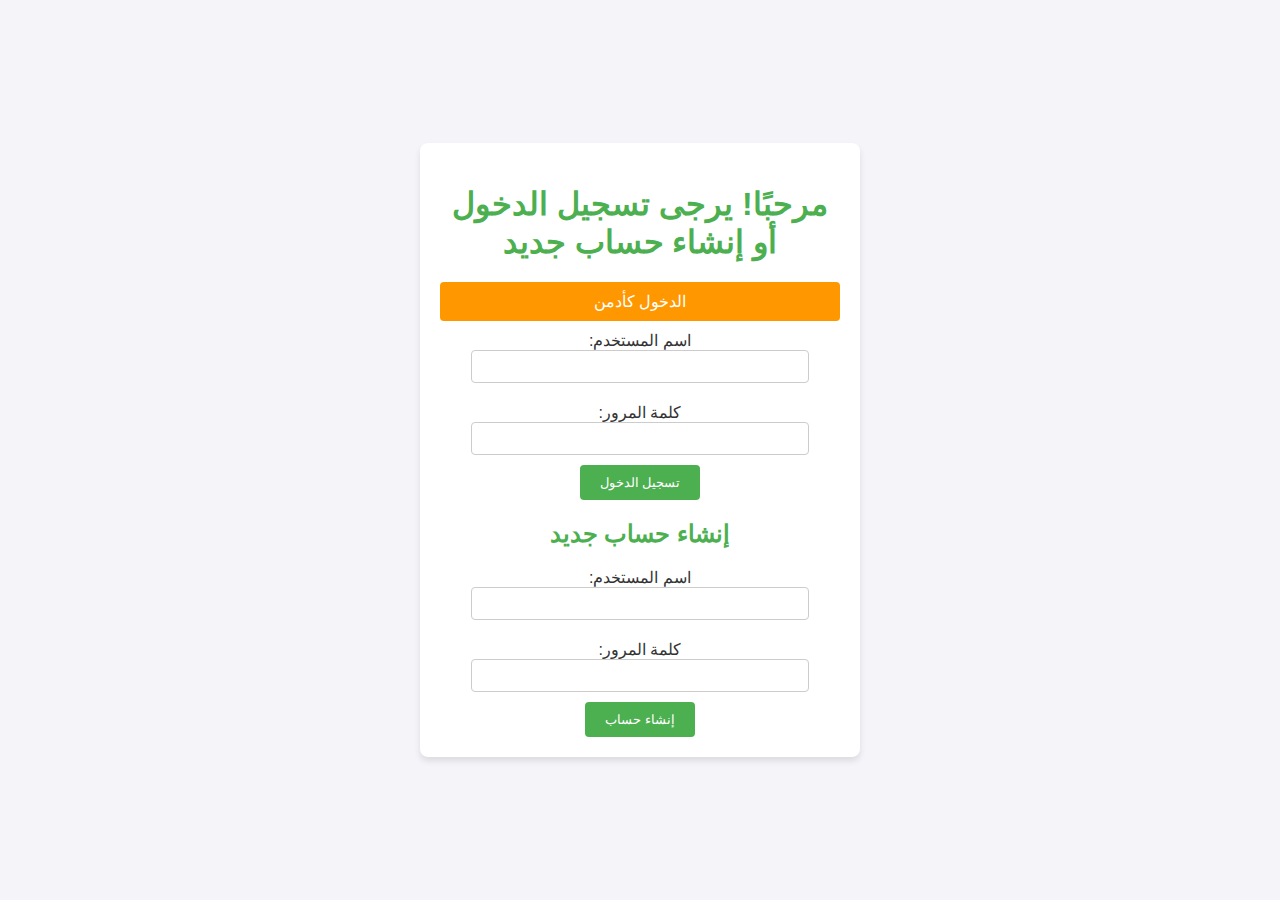
<file: index.html>
<!-- File: index.html -->
<!DOCTYPE html>
<html lang="ar">
<head>
    <meta charset="UTF-8">
    <meta name="viewport" content="width=device-width, initial-scale=1.0">
    <title>تسجيل الدخول والتسجيل</title>
    <link rel="stylesheet" href="styles.css">
</head>
<body>
    <div class="container">
        <h1>مرحبًا! يرجى تسجيل الدخول أو إنشاء حساب جديد</h1>

        <!-- زر الانتقال لصفحة الأدمن -->
        <a href="admin-login.html" class="admin-button">الدخول كأدمن</a>

        <!-- نموذج تسجيل الدخول -->
        <form id="loginForm">
            <label for="username">اسم المستخدم:</label>
            <input type="text" id="username" required>
            <label for="password">كلمة المرور:</label>
            <input type="password" id="password" required>
            <button type="submit">تسجيل الدخول</button>
        </form>

        <!-- نموذج تسجيل حساب جديد -->
        <form id="registerForm">
            <h2>إنشاء حساب جديد</h2>
            <label for="newUsername">اسم المستخدم:</label>
            <input type="text" id="newUsername" required>
            <label for="newPassword">كلمة المرور:</label>
            <input type="password" id="newPassword" required>
            <button type="submit">إنشاء حساب</button>
        </form>
    </div>
    <script src="scripts.js"></script>
</body>
</html>
</file>
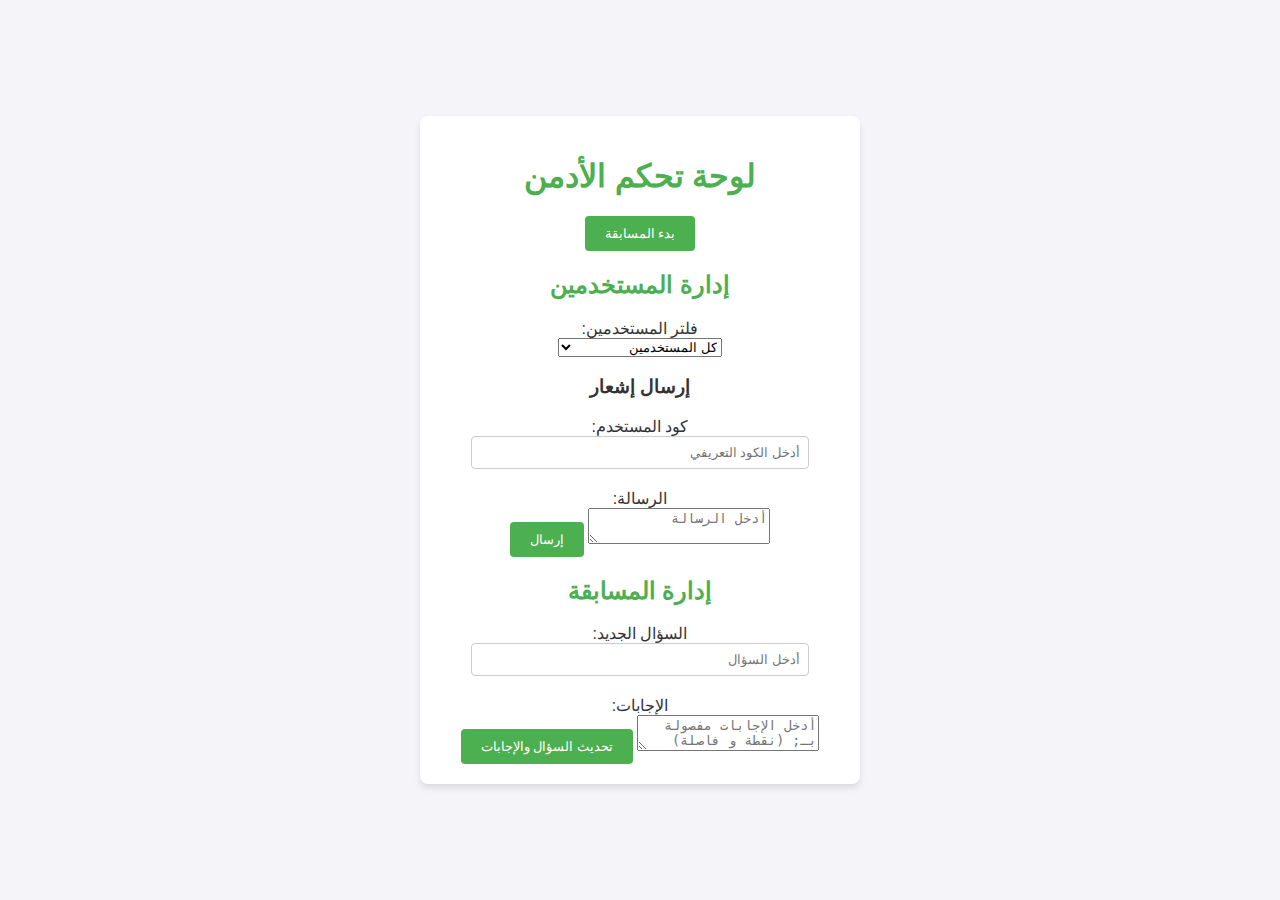
<file: admin-dashboard.html>
<!-- File: admin-dashboard.html -->
<!DOCTYPE html>
<html lang="ar">
<head>
    <meta charset="UTF-8">
    <meta name="viewport" content="width=device-width, initial-scale=1.0">
    <title>لوحة تحكم الأدمن</title>
    <link rel="stylesheet" href="styles.css">
</head>
<body>
    <div class="container">
        <h1>لوحة تحكم الأدمن</h1>
        
        <!-- زر للإيقاف والبدء في المسابقة -->
        <button id="startStopButton">بدء المسابقة</button>

        <h2>إدارة المستخدمين</h2>
        
        <!-- فلتر المستخدمين -->
        <label for="userFilter">فلتر المستخدمين:</label>
        <select id="userFilter">
            <option value="all">كل المستخدمين</option>
            <option value="active">المتصلين الآن</option>
            <option value="banned">المحظورين</option>
            <option value="inactive">المستخدمين الغير نشطين</option>
        </select>

        <div id="userList">
            <!-- سيتم عرض المستخدمين هنا -->
        </div>

        <!-- إرسال إشعار إلى المستخدم -->
        <h3>إرسال إشعار</h3>
        <label for="userCode">كود المستخدم:</label>
        <input type="text" id="userCode" placeholder="أدخل الكود التعريفي">
        <label for="message">الرسالة:</label>
        <textarea id="message" placeholder="أدخل الرسالة"></textarea>
        <button onclick="sendMessage()">إرسال</button>

        <h2>إدارة المسابقة</h2>
        <div>
            <label for="quizQuestion">السؤال الجديد:</label>
            <input type="text" id="quizQuestion" placeholder="أدخل السؤال">
            <label for="quizAnswers">الإجابات:</label>
            <textarea id="quizAnswers" placeholder="أدخل الإجابات مفصولة بـ; (نقطة و فاصلة)"></textarea>
            <button onclick="updateQuiz()">تحديث السؤال والإجابات</button>
        </div>

    </div>

    <script src="admin-dashboard.js"></script>
</body>
</html>
</file>
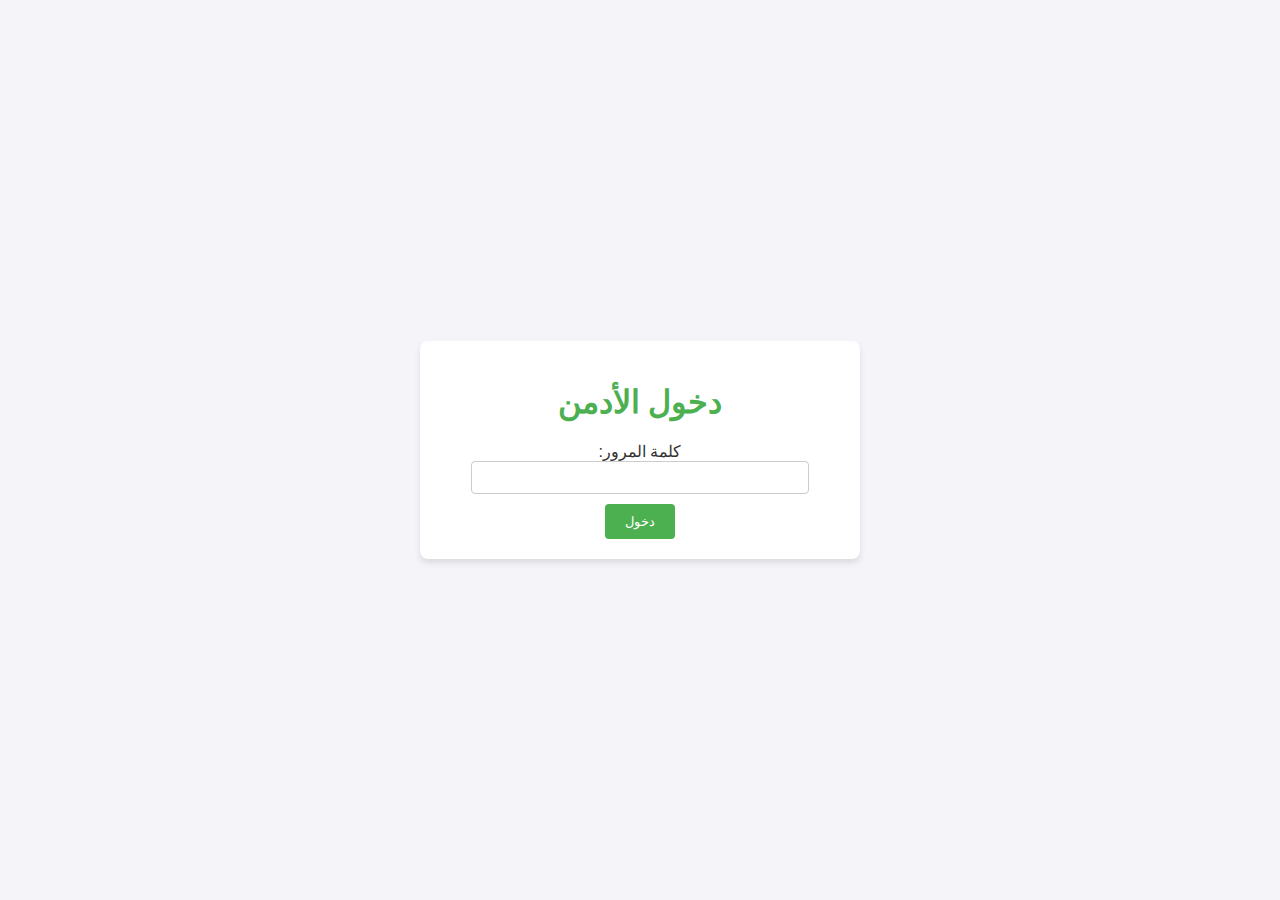
<file: admin-login.html>
<!-- File: admin-login.html -->
<!DOCTYPE html>
<html lang="ar">
<head>
    <meta charset="UTF-8">
    <meta name="viewport" content="width=device-width, initial-scale=1.0">
    <title>دخول الأدمن</title>
    <link rel="stylesheet" href="styles.css">
</head>
<body>
    <div class="container">
        <h1>دخول الأدمن</h1>
        <form id="adminLoginForm">
            <label for="adminPassword">كلمة المرور:</label>
            <input type="password" id="adminPassword" required>
            <button type="submit">دخول</button>
        </form>
    </div>
    <script src="admin-login.js"></script>
</body>
</html>
</file>
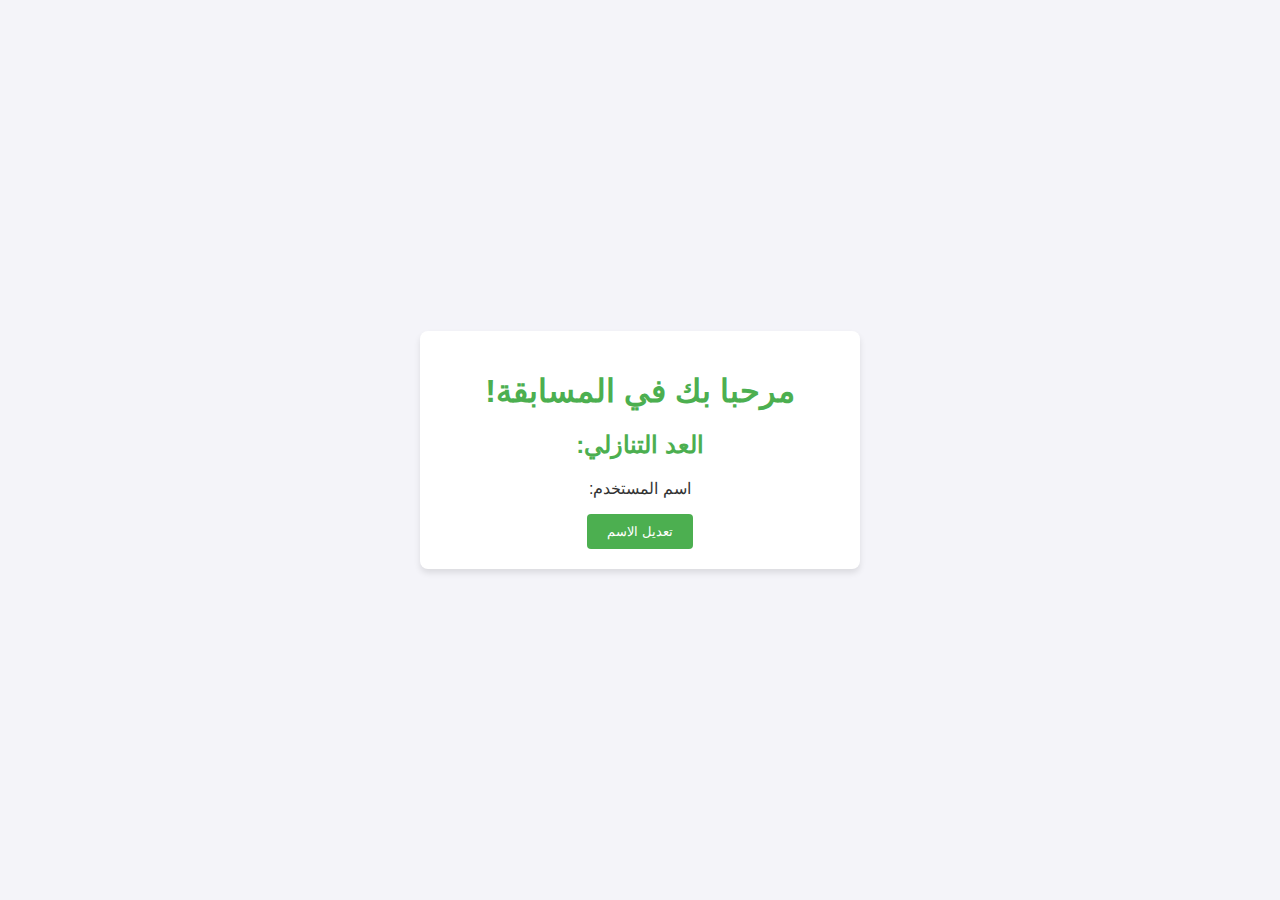
<file: countdown.html>
<!-- File: countdown.html -->
<!DOCTYPE html>
<html lang="ar">
<head>
    <meta charset="UTF-8">
    <meta name="viewport" content="width=device-width, initial-scale=1.0">
    <title>العد التنازلي للمسابقة</title>
    <link rel="stylesheet" href="styles.css">
</head>
<body>
    <div class="container">
        <h1>مرحبا بك في المسابقة!</h1>
        <h2>العد التنازلي: <span id="countdownTimer"></span></h2>
        
        <div id="profile">
            <!-- هنا يظهر بروفايل المستخدم مع إمكانية تعديل الاسم -->
            <p>اسم المستخدم: <span id="currentUsername"></span></p>
            <button onclick="editProfile()">تعديل الاسم</button>
        </div>

        <div id="quiz">
            <!-- هنا يظهر السؤال مع الإجابات -->
        </div>
    </div>
    <script src="countdown.js"></script>
</body>
</html>
</file>
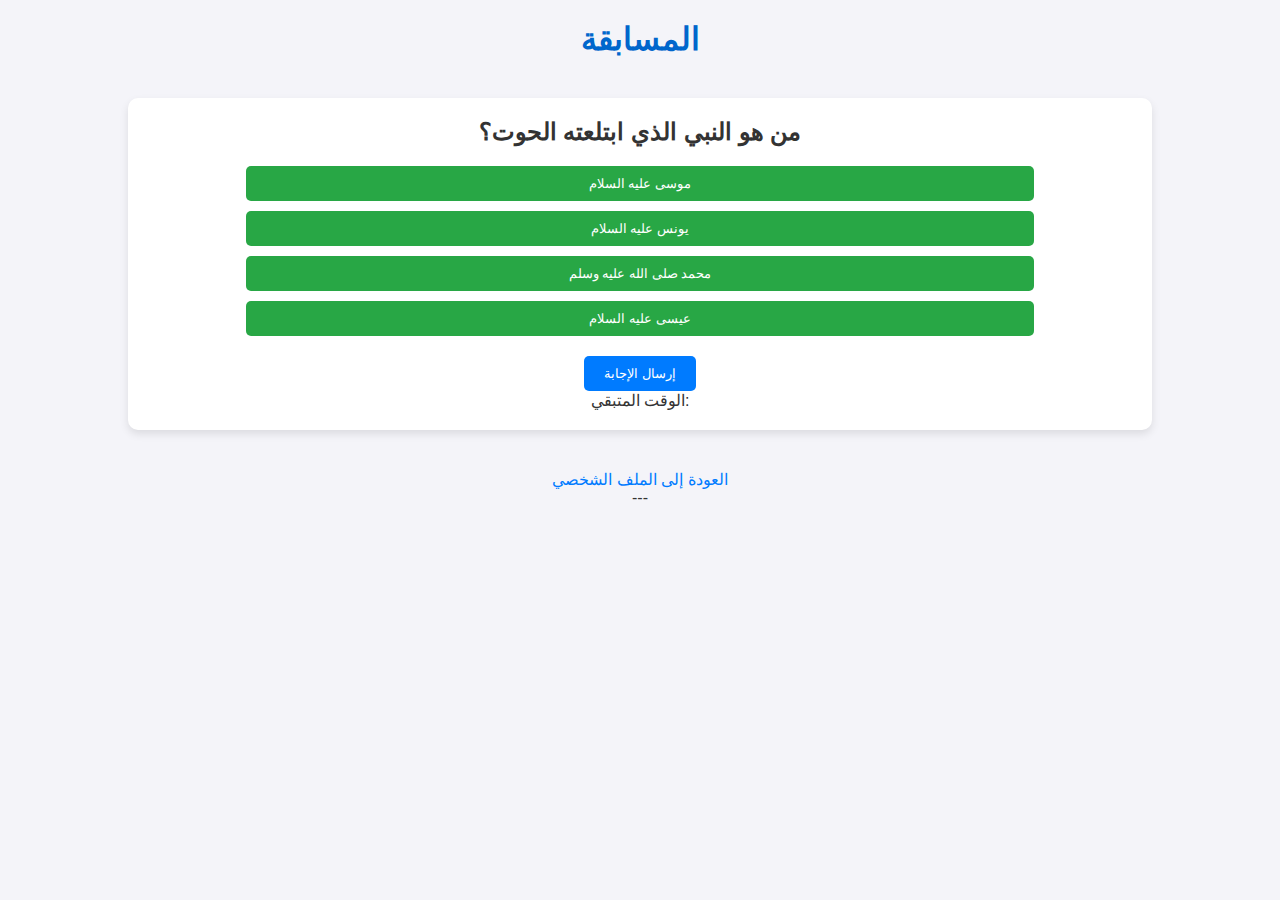
<file: quiz.html>
<!-- File: quiz.html -->
<!DOCTYPE html>
<html lang="ar">
<head>
    <meta charset="UTF-8">
    <meta name="viewport" content="width=device-width, initial-scale=1.0">
    <title>المسابقة</title>
    <link rel="stylesheet" href="quiz.css">
</head>
<body>
    <div class="container">
        <header>
            <h1>المسابقة</h1>
        </header>

        <div id="quizContainer">
            <h2 id="question"></h2>
            <div id="answersContainer">
                <!-- سيتم إضافة الإجابات هنا -->
            </div>
            <button id="submitAnswer">إرسال الإجابة</button>
            <p id="timer">الوقت المتبقي: <span id="countdown"></span></p>
        </div>

        <div id="result" style="display: none;">
            <h3>نتيجتك: <span id="score"></span></h3>
            <button onclick="location.reload()">إعادة المحاولة</button>
        </div>

        <footer>
            <a href="profile.html">العودة إلى الملف الشخصي</a>
        </footer>
    </div>

    <script src="quiz.js"></script>
</body>
</html>


---
</file>
<file: styles.css>
/* File: styles.css */
body {
    font-family: Arial, sans-serif;
    background-color: #f4f4f9;
    color: #333;
    margin: 0;
    padding: 0;
    display: flex;
    justify-content: center;
    align-items: center;
    height: 100vh;
    direction: rtl; /* Right to Left for Arabic */
}

.container {
    text-align: center;
    background: #fff;
    padding: 20px;
    border-radius: 8px;
    box-shadow: 0 4px 6px rgba(0, 0, 0, 0.1);
    width: 400px;
}

h1, h2 {
    color: #4CAF50;
}

label {
    display: block;
    margin-top: 10px;
}

input {
    margin-bottom: 10px;
    padding: 8px;
    width: 80%;
    border: 1px solid #ccc;
    border-radius: 4px;
}

button {
    background-color: #4CAF50;
    color: white;
    padding: 10px 20px;
    border: none;
    border-radius: 4px;
    cursor: pointer;
}

button:hover {
    background-color: #45a049;
}

.admin-button {
    display: block;
    margin-top: 20px;
    background-color: #ff9800;
    color: white;
    padding: 10px;
    text-align: center;
    border-radius: 4px;
    text-decoration: none;
}

.admin-button:hover {
    background-color: #e68900;
}
</file>
<file: quiz.css>
/* File: quiz.css */

* {
    margin: 0;
    padding: 0;
    box-sizing: border-box;
}

body {
    font-family: 'Arial', sans-serif;
    background-color: #f4f4f9;
    color: #333;
    text-align: center;
}

.container {
    width: 80%;
    margin: 0 auto;
}

header h1 {
    margin-top: 20px;
    color: #0066cc;
}

#quizContainer {
    background-color: #fff;
    padding: 20px;
    border-radius: 10px;
    box-shadow: 0 4px 8px rgba(0, 0, 0, 0.1);
    margin-top: 40px;
}

#question {
    font-size: 24px;
    margin-bottom: 20px;
}

#answersContainer {
    margin-bottom: 20px;
}

#answersContainer button {
    display: block;
    margin: 10px auto;
    padding: 10px;
    width: 80%;
    background-color: #28a745;
    color: #fff;
    border: none;
    border-radius: 5px;
    cursor: pointer;
    transition: background-color 0.3s;
}

#answersContainer button:hover {
    background-color: #218838;
}

#submitAnswer {
    padding: 10px 20px;
    background-color: #007bff;
    color: white;
    border: none;
    border-radius: 5px;
    cursor: pointer;
}

#submitAnswer:hover {
    background-color: #0056b3;
}

#result {
    background-color: #28a745;
    padding: 20px;
    border-radius: 10px;
    color: white;
    margin-top: 40px;
}

footer {
    margin-top: 40px;
}

footer a {
    color: #007bff;
    text-decoration: none;
    font-size: 16px;
}

footer a:hover {
    text-decoration: underline;
}
</file>
